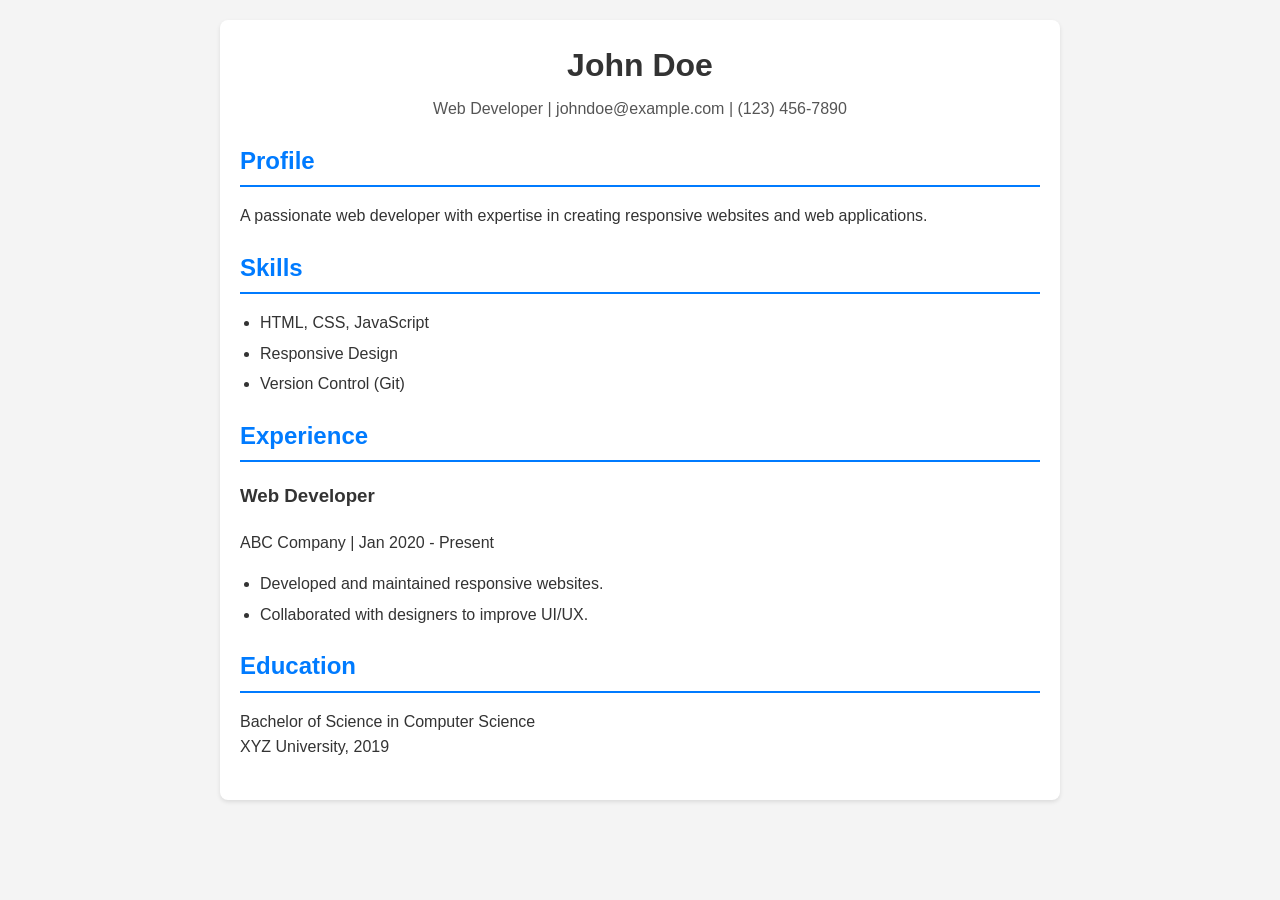
<file: index.html>
<!DOCTYPE html>
<html lang="en">
<head>
  <meta charset="UTF-8">
  <meta name="viewport" content="width=device-width, initial-scale=1.0">
  <title>Resume</title>
  <link rel="stylesheet" href="style.css">
</head>
<body>
  <div class="container">
    <header>
      <h1>John Doe</h1>
      <p>Web Developer | johndoe@example.com | (123) 456-7890</p>
    </header>

    <section>
      <h2>Profile</h2>
      <p>A passionate web developer with expertise in creating responsive websites and web applications.</p>
    </section>

    <section>
      <h2>Skills</h2>
      <ul>
        <li>HTML, CSS, JavaScript</li>
        <li>Responsive Design</li>
        <li>Version Control (Git)</li>
      </ul>
    </section>

    <section>
      <h2>Experience</h2>
      <div>
        <h3>Web Developer</h3>
        <p>ABC Company | Jan 2020 - Present</p>
        <ul>
          <li>Developed and maintained responsive websites.</li>
          <li>Collaborated with designers to improve UI/UX.</li>
        </ul>
      </div>
    </section>

    <section>
      <h2>Education</h2>
      <p>Bachelor of Science in Computer Science<br>XYZ University, 2019</p>
    </section>
  </div>
</body>
</html>
</file>
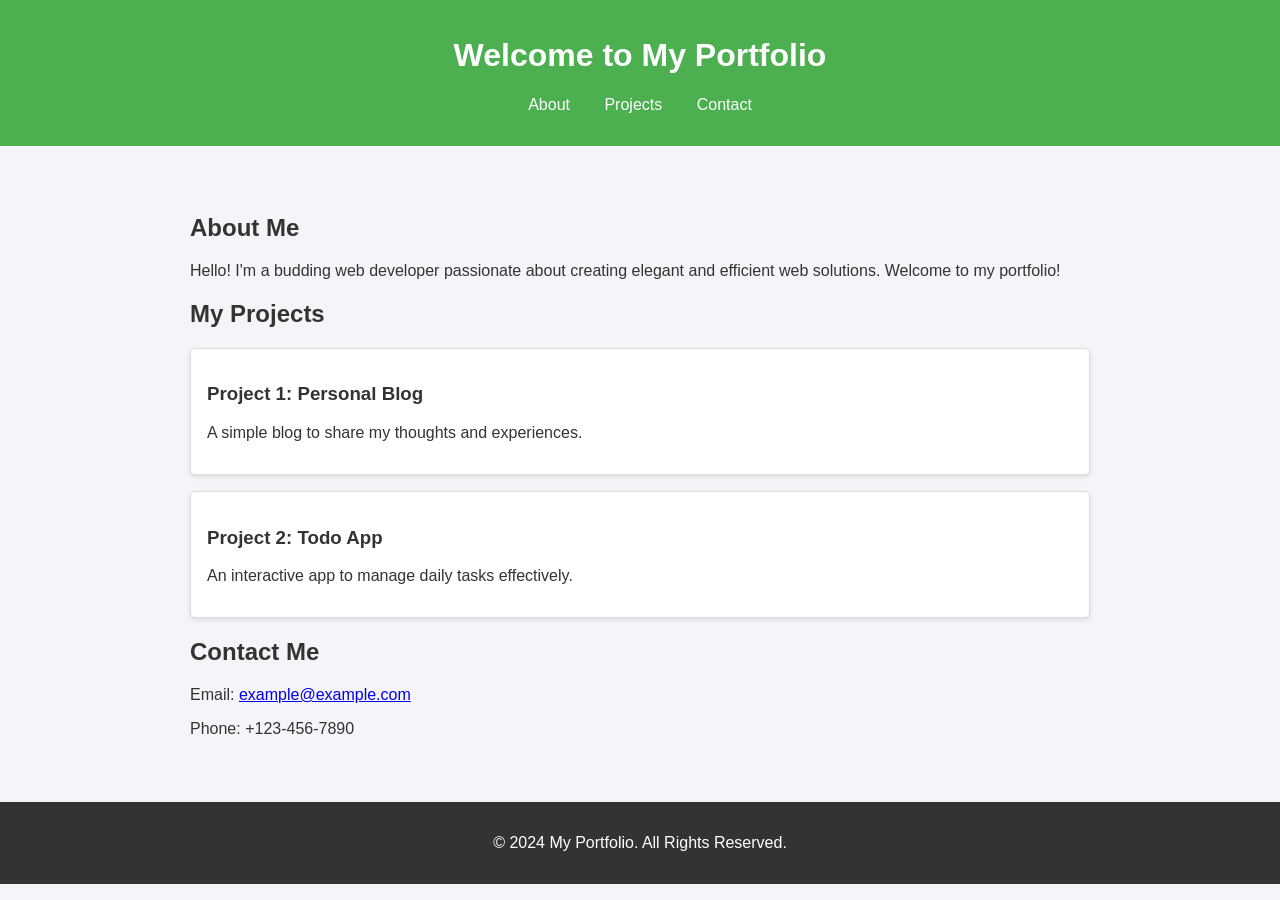
<file: portfolio.html>
<!DOCTYPE html>
<html lang="en">
<head>
    <meta charset="UTF-8">
    <meta name="viewport" content="width=device-width, initial-scale=1.0">
    <title>My Portfolio</title>
    <style>
        body {
            font-family: Arial, sans-serif;
            margin: 0;
            padding: 0;
            background-color: #f4f4f9;
            color: #333;
        }
        header {
            background: #4CAF50;
            color: white;
            padding: 1rem 0;
            text-align: center;
        }
        nav ul {
            list-style: none;
            padding: 0;
        }
        nav ul li {
            display: inline;
            margin: 0 15px;
        }
        nav ul li a {
            color: white;
            text-decoration: none;
        }
        .container {
            max-width: 900px;
            margin: 2rem auto;
            padding: 1rem;
        }
        .project {
            background: #fff;
            border: 1px solid #ddd;
            border-radius: 5px;
            padding: 1rem;
            margin: 1rem 0;
            box-shadow: 0 2px 5px rgba(0, 0, 0, 0.1);
        }
        footer {
            text-align: center;
            padding: 1rem 0;
            background: #333;
            color: white;
            margin-top: 2rem;
        }
    </style>
</head>
<body>
    <header>
        <h1>Welcome to My Portfolio</h1>
        <nav>
            <ul>
                <li><a href="#about">About</a></li>
                <li><a href="#projects">Projects</a></li>
                <li><a href="#contact">Contact</a></li>
            </ul>
        </nav>
    </header>

    <div class="container">
        <section id="about">
            <h2>About Me</h2>
            <p>Hello! I'm a budding web developer passionate about creating elegant and efficient web solutions. Welcome to my portfolio!</p>
        </section>

        <section id="projects">
            <h2>My Projects</h2>
            <div class="project">
                <h3>Project 1: Personal Blog</h3>
                <p>A simple blog to share my thoughts and experiences.</p>
            </div>
            <div class="project">
                <h3>Project 2: Todo App</h3>
                <p>An interactive app to manage daily tasks effectively.</p>
            </div>
        </section>

        <section id="contact">
            <h2>Contact Me</h2>
            <p>Email: <a href="mailto:example@example.com">example@example.com</a></p>
            <p>Phone: +123-456-7890</p>
        </section>
    </div>

    <footer>
        <p>&copy; 2024 My Portfolio. All Rights Reserved.</p>
    </footer>
</body>
</html>
</file>
<file: style.css>
body {
    font-family: Arial, sans-serif;
    line-height: 1.6;
    margin: 0;
    padding: 0;
    background-color: #f4f4f4;
    color: #333;
  }
  
  .container {
    max-width: 800px;
    margin: 20px auto;
    padding: 20px;
    background: #fff;
    border-radius: 8px;
    box-shadow: 0 2px 4px rgba(0, 0, 0, 0.1);
  }
  
  header {
    text-align: center;
    margin-bottom: 20px;
  }
  
  header h1 {
    margin: 0;
    font-size: 2em;
  }
  
  header p {
    margin: 5px 0;
    color: #555;
  }
  
  section {
    margin-bottom: 20px;
  }
  
  h2 {
    border-bottom: 2px solid #007BFF;
    padding-bottom: 5px;
    margin-bottom: 10px;
    color: #007BFF;
  }
  
  ul {
    padding-left: 20px;
  }
  
  ul li {
    margin-bottom: 5px;
  }
</file>
